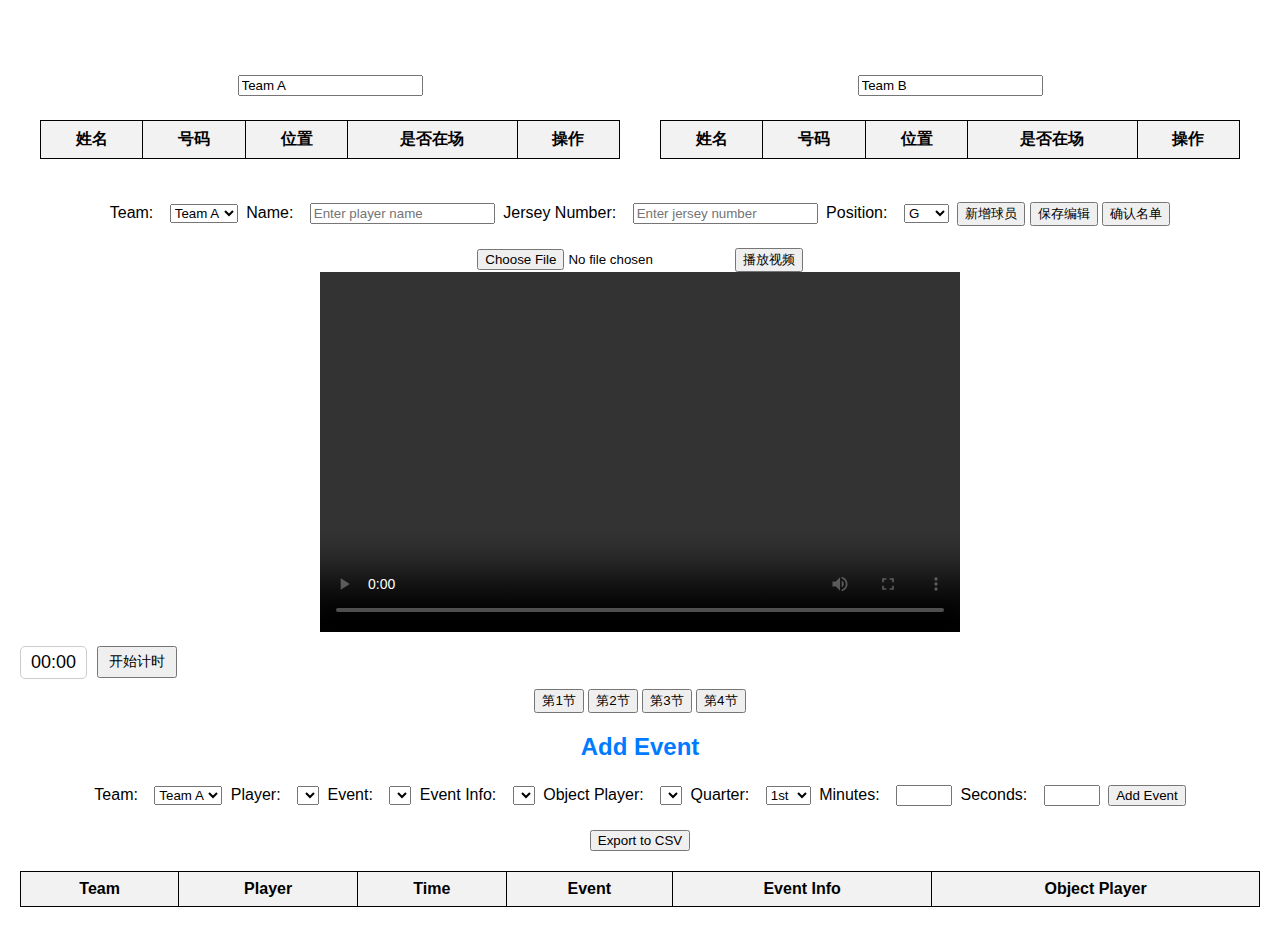
<file: index.html>
<!DOCTYPE html>
<html lang="en">

<head>
  <meta charset="UTF-8">
  <meta name="viewport" content="width=device-width, initial-scale=1.0">
  <title>Basketball Stats</title>
  <link rel="stylesheet" href="styles.css">
</head>

<body>
    <div class="team-container">
      <div class="team-section">
        <h1>
          <input type="text" id="teamNameInputA" value="Team A" />
        </h1>
        <table id="teamATable">
          <tr>
            <th>姓名</th>
            <th>号码</th>
            <th>位置</th>
            <th>是否在场</th>
            <th>操作</th>
          </tr>
        </table>
      </div>

      <div class="team-section">
        <h1>
          <input type="text" id="teamNameInputB" value="Team B" />
        </h1>
        <table id="teamBTable">
          <tr>
            <th>姓名</th>
            <th>号码</th>
            <th>位置</th>
            <th>是否在场</th>
            <th>操作</th>
          </tr>
        </table>
      </div>
  </div>

  <div class="add-player-section">
    <label for="teamName">Team:</label>
    <select id="teamName", class="event-team-dropdown">
      <option value="Team A">Team A</option>
      <option value="Team B">Team B</option>
    </select>
    <label for="playerName">Name:</label>
    <input type="text" id="playerName" placeholder="Enter player name">
    <label for="playerJersey">Jersey Number:</label>
    <input type="number" id="playerJersey" placeholder="Enter jersey number">
    <label for="playerPosition">Position:</label>
        <select id="playerPosition">
          <option value="G">G</option>
          <option value="F">F</option>
          <option value="C">C</option>
          <option value="G/F">G/F</option>
          <option value="F/C">F/C</option>
        </select>
    <button type="button" id="addPlayerButton" onclick="addPlayer(event)">新增球员</button>
    <button id="saveEditButton" onclick="saveEdit(event)">保存编辑</button>
    <button onclick="confirmStartingLineup()">确认名单</button>
  </div>
  
  <div class="video-select">
  <input type="file" id="videoFileInput" accept="video/*" onchange="onInputFileChange()">
  <button onclick="playSelectedVideo()">播放视频</button>
</div>

<!-- 添加视频播放器 -->
<div class="video-player">
  <video id="videoPlayer" controls>
    <!-- Video source will be dynamically added after selecting the video file -->
  </video>
</div>

<div class="quarter-selection">
  <div class="timer">
    <span id="currentQuarterTime">00:00</span>
    <button onclick="startTimer()">开始计时</button>
  </div>
  
  
  
</div>
  <button onclick="selectQuarter(1)">第1节</button>
  <button onclick="selectQuarter(2)">第2节</button>
  <button onclick="selectQuarter(3)">第3节</button>
  <button onclick="selectQuarter(4)">第4节</button>
</div>

<!-- 添加计时器显示区域 -->


  <div class="event-section">
    <h2>Add Event</h2>
    <label for="team">Team:</label>
    <select id="team", class="event-team-dropdown">
      <option value="Team A">Team A</option>
      <option value="Team B">Team B</option>
    </select>
    <label for="player">Player:</label>
    <select id="player">
      <!-- Players will be added here dynamically -->
    </select>
    <label for="event">Event:</label>
    <select id="event">
      <!-- Event types will be added here dynamically -->
    </select>
    <label for="eventInfo">Event Info:</label>
    <select id="eventInfo">
      <!-- Event information will be added here dynamically based on selected event type -->
    </select>
    <label for="objectPlayer">Object Player:</label>
    <select id="objectPlayer">
      <!-- Object players will be added here dynamically based on selected event type -->
    </select>
    <label for="quarter">Quarter:</label>
    <select id="quarter" required>
      <option value="1">1st</option>
      <option value="2">2nd</option>
      <option value="3">3rd</option>
      <option value="4">4th</option>
    </select>
    <label for="minutes">Minutes:</label>
    <input type="number" id="minutes" min="0" max="30" required>
    <label for="seconds">Seconds:</label>
    <input type="number" id="seconds" min="0" max="60" required>
    <button onclick="addEvent()">Add Event</button>
  </div>

  <div class="save-section">
    <button onclick="exportToCSV()">Export to CSV</button>
  </div>

  <table id="eventTable">
    <tr>
      <th>Team</th>
      <th>Player</th>
      <th>Time</th>
      <th>Event</th>
      <th>Event Info</th>
      <th>Object Player</th>
    </tr>
  </table>

  <script src="script.js"></script>
</body>

</html>
</file>
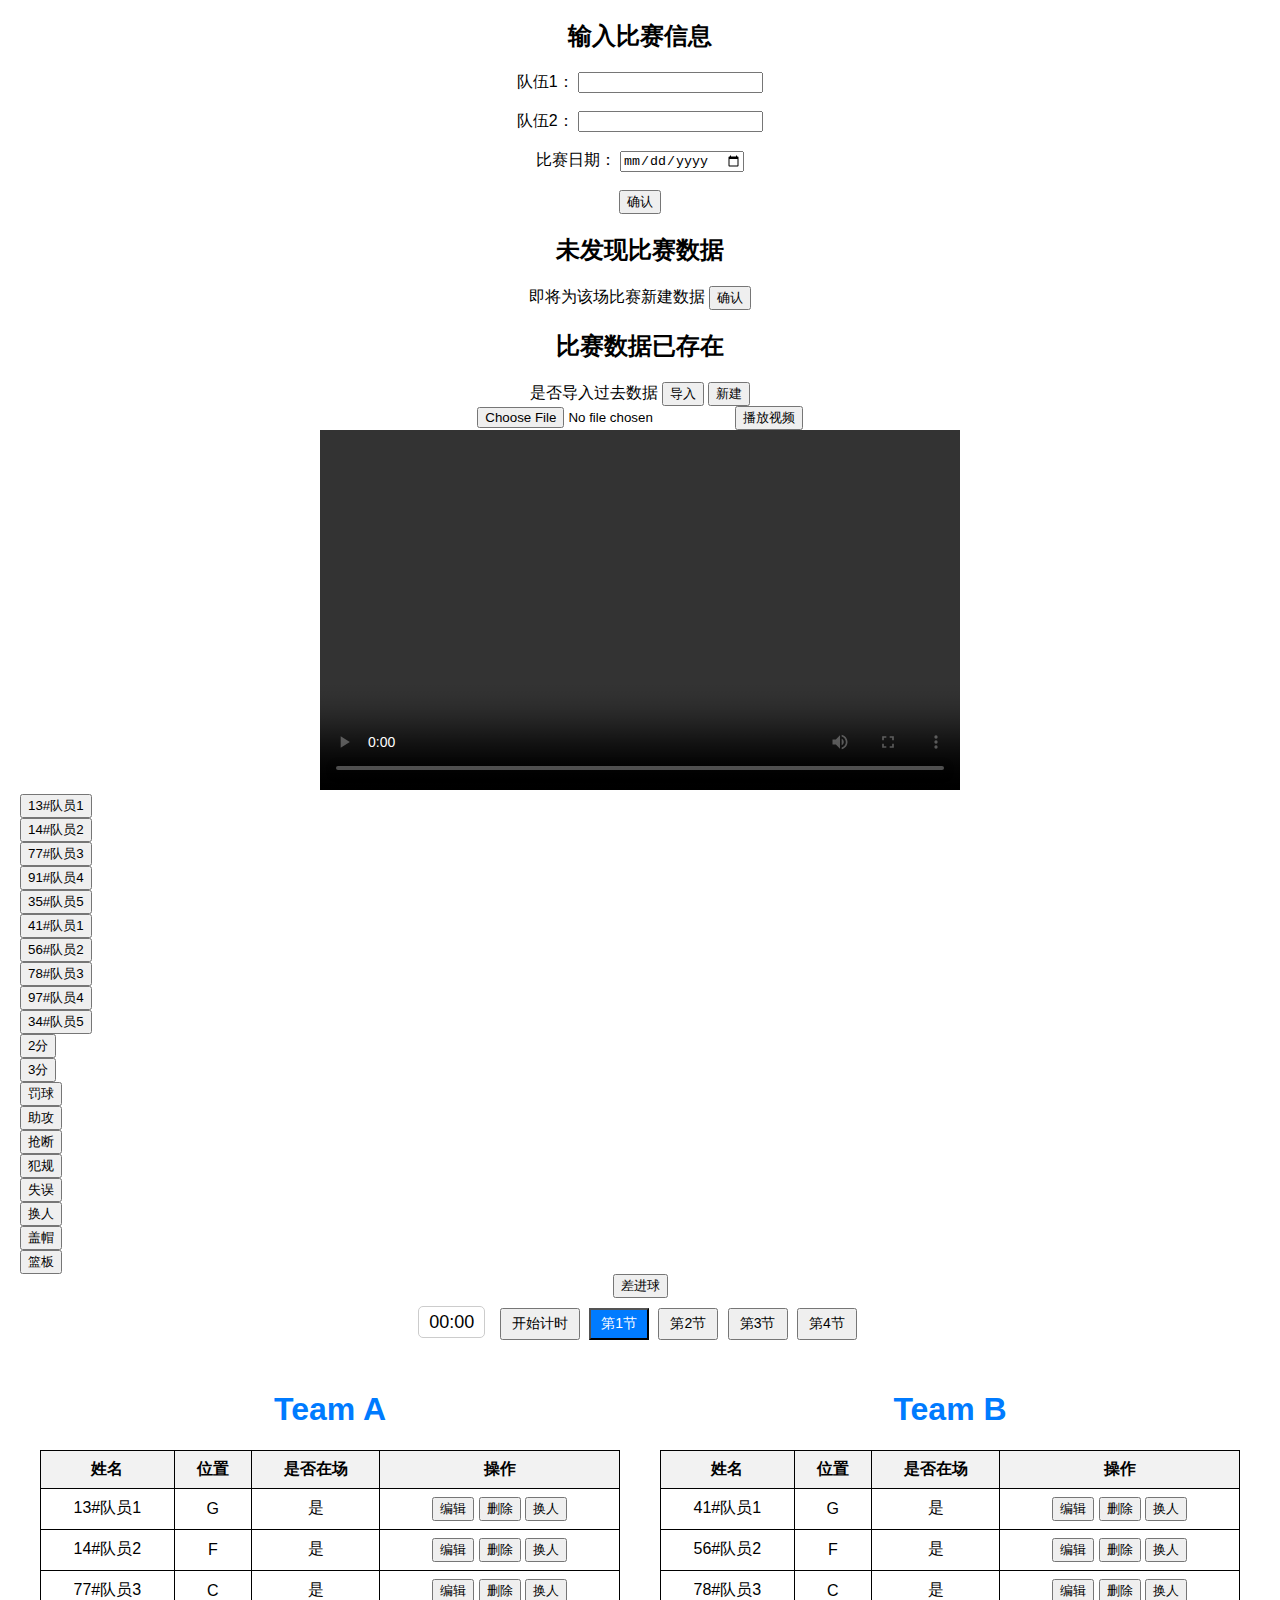
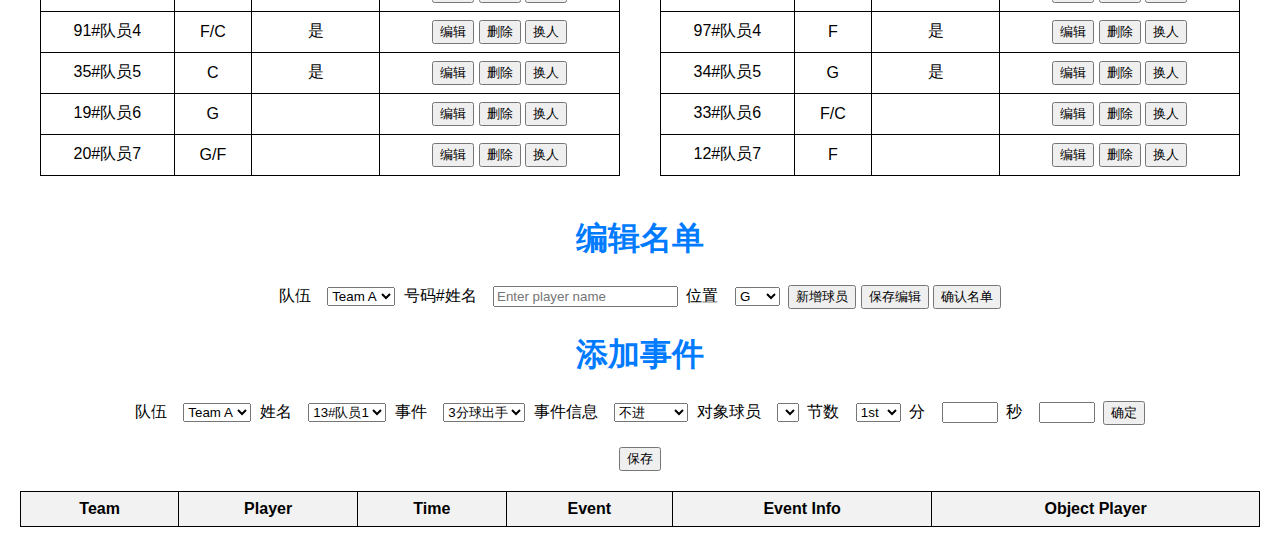
<file: 数据记录系统.html>
<!DOCTYPE html>
<html lang="en">

<head>
  <meta charset="UTF-8">
  <meta name="viewport" content="width=device-width, initial-scale=1.0">
  <title>Basketball Stats</title>
  <link rel="stylesheet" href="styles.css">
</head>

<body>
    
<div class="overlay" id="overlay1">
        <div class="modal">
            <h2>输入比赛信息</h2>
            <label for="team1">队伍1：</label>
            <input type="text" id="team1" required><br><br>
            <label for="team2">队伍2：</label>
            <input type="text" id="team2" required><br><br>
            <label for="matchDate">比赛日期：</label>
            <input type="date" id="matchDate" required><br><br>
            <button onclick="gameInfo()">确认</button>
        </div>
</div>

<div class="overlay" id="overlay2">
        <div class="modal">
            <h2>未发现比赛数据</h2>
            <label for="matchDate">即将为该场比赛新建数据</label>
            <button onclick="newGame()">确认</button>
        </div>
</div>

<div class="overlay" id="overlay3">
        <div class="modal">
            <h2>比赛数据已存在</h2>
            <label for="matchDate">是否导入过去数据</label>
            <button onclick="loadGame()">导入</button>
            <button onclick="newGame()">新建</button>
        </div>
</div>
    
<div class="video-select">
  <input type="file" id="videoFileInput" accept="*" onchange="onInputFileChange()">
  <button onclick="playSelectedVideo()">播放视频</button>
</div>

<!-- 添加视频播放器 -->
<div class="video-player">
  <video id="videoPlayer" controls>
    <!-- Video source will be dynamically added after selecting the video file -->
  </video>
</div>


<div class="button-container">
    <!-- Buttons will be dynamically added here -->
  <div class="left-button-container">
    <button id="leftButton1" class="centered-button" data-letter="Q" onclick="centeredButtonClicked(this.id)">队员1</button>
    <button id="leftButton2" class="centered-button" data-letter="W" onclick="centeredButtonClicked(this.id)">队员2</button>
    <button id="leftButton3" class="centered-button" data-letter="A" onclick="centeredButtonClicked(this.id)">队员3</button>
    <button id="leftButton4" class="centered-button" data-letter="S" onclick="centeredButtonClicked(this.id)">队员4</button>
    <button id="leftButton5" class="centered-button" data-letter="D" onclick="centeredButtonClicked(this.id)">队员5</button>
    <button id="leftButton6" class="centered-button" data-letter="1" onclick="centeredButtonClicked(this.id)">队员11</button>
    <button id="leftButton7" class="centered-button" data-letter="2" onclick="centeredButtonClicked(this.id)">队员12</button>
    <button id="leftButton8" class="centered-button" data-letter="3" onclick="centeredButtonClicked(this.id)">队员12</button>
    <button id="leftButton9" class="centered-button" data-letter="4" onclick="centeredButtonClicked(this.id)">队员12</button>
    <button id="leftButton10" class="centered-button" data-letter="5" onclick="centeredButtonClicked(this.id)">队员12</button>
    <button id="leftButton11" class="centered-button" data-letter="6" onclick="centeredButtonClicked(this.id)">队员12</button>
    <button id="leftButton12" class="centered-button" data-letter="7" onclick="centeredButtonClicked(this.id)">队员12</button>
  </div>
    
  <div class="right-button-container">
    <button id="rightButton1" class="centered-button" data-letter="I" onclick="centeredButtonClicked(this.id)">队员6</button>
    <button id="rightButton2" class="centered-button" data-letter="O" onclick="centeredButtonClicked(this.id)">队员7</button>
    <button id="rightButton3" class="centered-button" data-letter="J" onclick="centeredButtonClicked(this.id)">队员8</button>
    <button id="rightButton4" class="centered-button" data-letter="K" onclick="centeredButtonClicked(this.id)">队员9</button>
    <button id="rightButton5" class="centered-button" data-letter="L" onclick="centeredButtonClicked(this.id)">队员10</button>
    <button id="rightButton6" class="centered-button" data-letter="1" onclick="centeredButtonClicked(this.id)">队员10</button>
    <button id="rightButton7" class="centered-button" data-letter="2" onclick="centeredButtonClicked(this.id)">队员10</button>
    <button id="rightButton8" class="centered-button" data-letter="3" onclick="centeredButtonClicked(this.id)">队员10</button>
    <button id="rightButton9" class="centered-button" data-letter="4" onclick="centeredButtonClicked(this.id)">队员10</button>
    <button id="rightButton10" class="centered-button" data-letter="5" onclic="centeredButtonClicked(this.id)">队员10</button>
    <button id="rightButton11" class="centered-button" data-letter="6" onclic="centeredButtonClicked(this.id)">队员10</button>
    <button id="rightButton12" class="centered-button" data-letter="7" onclic="centeredButtonClicked(this.id)">队员10</button>
  </div>
    
  <div class="center-button-container">
    <button id="centeredButton1" class="centered-button" data-letter="1" onclick="centeredButtonClicked(this.id)">2分</button>
    <button id="centeredButton2" class="centered-button" data-letter="2" onclick="centeredButtonClicked(this.id)">3分</button>
    <button id="centeredButton3" class="centered-button" data-letter="3" onclick="centeredButtonClicked(this.id)">罚球</button>
    <button id="centeredButton4" class="centered-button" data-letter="4" onclick="centeredButtonClicked(this.id)">助攻</button>
    <button id="centeredButton5" class="centered-button" data-letter="5" onclick="centeredButtonClicked(this.id)">抢断</button>
    <button id="centeredButton6" class="centered-button" data-letter="6" onclick="centeredButtonClicked(this.id)">犯规</button>
    <button id="centeredButton7" class="centered-button" data-letter="7" onclick="centeredButtonClicked(this.id)">失误</button>
    <button id="centeredButton8" class="centered-button" data-letter="8" onclick="centeredButtonClicked(this.id)">换人</button>
    <button id="centeredButton9" class="centered-button" data-letter="9" onclick="centeredButtonClicked(this.id)">盖帽</button>
    <button id="centeredButton10" class="centered-button" data-letter="0" onclick="centeredButtonClicked(this.id)">篮板</button>
    </div>
    <div class="info-button-container">
    <button id="infoButton1" class="centered-button" onclick="centeredButtonClicked(this.id)">普通犯规未犯满</button>
    <button id="infoButton2" class="centered-button" onclick="centeredButtonClicked(this.id)">普通犯规犯满</button>
    <button id="infoButton3" class="centered-button" onclick="centeredButtonClicked(this.id)">投篮犯规</button>
    <button id="infoButton4" class="centered-button" onclick="centeredButtonClicked(this.id)">进攻犯规</button>
    <button id="infoButton5" class="centered-button" onclick="centeredButtonClicked(this.id)">技术犯规</button>
    <button id="infoButton6" class="centered-button" onclick="centeredButtonClicked(this.id)">违体犯规进攻</button>
    <button id="infoButton7" class="centered-button" onclick="centeredButtonClicked(this.id)">违体犯规防守</button>
  </div>
  <div class="highlight-button-container">
    <button id="highlightButton1" class="centered-button" onclick="centeredButtonClicked(this.id)">差进球</button>
  </div>
</div>

<div class="quarter-selection">
  <div class="timer" style="display: inline-block;"  >
    <span id="currentQuarterTime">00:00</span>
    <button onclick="startTimer()">开始计时</button>
  </div>
  <button onclick="selectQuarter(1)" style="display: inline-block;">第1节</button>
  <button onclick="selectQuarter(2)" style="display: inline-block;">第2节</button>
  <button onclick="selectQuarter(3)" style="display: inline-block;">第3节</button>
  <button onclick="selectQuarter(4)" style="display: inline-block;">第4节</button>
</div>    
    
    <div class="team-container">
      <div class="team-section">
        <h1>
          <label id="teamAName" for="teamAName">Team A</label><br>
        </h1>
        <table id="teamATable">
          <tr>
            <th>姓名</th>
            <th>位置</th>
            <th>是否在场</th>
            <th>操作</th>
          </tr>
        </table>
      </div>

      <div class="team-section">
        <h1>
          <label id="teamBName" for="teamBName">Team B</label><br>
        </h1>
        <table id="teamBTable">
          <tr>
            <th>姓名</th>
            <th>位置</th>
            <th>是否在场</th>
            <th>操作</th>
          </tr>
        </table>
      </div>
  </div>

  <div class="add-player-section">
    <h1>编辑名单</h1>
    <label for="teamName">队伍</label>
    <select id="teamName", class="event-team-dropdown">
      <option value="Team A">Team A</option>
      <option value="Team B">Team B</option>
    </select>
    <label for="playerName">号码#姓名</label>
    <input type="text" id="playerName" placeholder="Enter player name">
    <label for="playerPosition">位置</label>
        <select id="playerPosition">
          <option value="G">G</option>
          <option value="F">F</option>
          <option value="C">C</option>
          <option value="G/F">G/F</option>
          <option value="F/C">F/C</option>
        </select>
    <button type="button" id="addPlayerButton" onclick="addPlayer(event)">新增球员</button>
    <button id="saveEditButton" onclick="saveEdit(event)">保存编辑</button>
    <button onclick="confirmStartingLineup()">确认名单</button>
  </div>
  

<!-- 添加计时器显示区域 -->


  <div class="event-section">
    <h1>添加事件</h1>
    <label for="team">队伍</label>
    <select id="team", class="event-team-dropdown">
      <option value="Team A">Team A</option>
      <option value="Team B">Team B</option>
    </select>
    <label for="player">姓名</label>
    <select id="player">
      <!-- Players will be added here dynamically -->
    </select>
    <label for="event">事件</label>
    <select id="event">
      <!-- Event types will be added here dynamically -->
    </select>
    <label for="eventInfo">事件信息</label>
    <select id="eventInfo">
      <!-- Event information will be added here dynamically based on selected event type -->
    </select>
    <label for="objectPlayer">对象球员</label>
    <select id="objectPlayer">
      <!-- Object players will be added here dynamically based on selected event type -->
    </select>
    <label for="quarter">节数</label>
    <select id="quarter" required>
      <option value="1">1st</option>
      <option value="2">2nd</option>
      <option value="3">3rd</option>
      <option value="4">4th</option>
    </select>
    <label for="minutes">分</label>
    <input type="number" id="minutes" min="0" max="30" required>
    <label for="seconds">秒</label>
    <input type="number" id="seconds" min="0" max="60" required>
    <button onclick="addEvent()">确定</button>
  </div>

  <div class="save-section">
    <button onclick="exportToCSV()">保存</button>
  </div>

  <table id="eventTable">
    <tr>
      <th>Team</th>
      <th>Player</th>
      <th>Time</th>
      <th>Event</th>
      <th>Event Info</th>
      <th>Object Player</th>
    </tr>
  </table>

  <script src="script.js"></script>
</body>

</html>
</file>
<file: styles.css>
body {
  font-family: Arial, sans-serif;
  text-align: center;
  margin: 20px;
}

.container {
  max-width: 800px;
  margin: 0 auto;
}

h1 {
  color: #007bff;
}

.team-container {
  display: flex;
  justify-content: space-between;
}

.team {
  width: 48%;
}

.team-section {
  width: 48%; /* Adjust the width as needed */
  margin: 20px;
}

.team-section h2 {
  color: #007bff;
}

table {
  border-collapse: collapse;
  width: 100%;
}

table, th, td {
  border: 1px solid black;
}

th, td {
  padding: 8px;
}

th {
  background-color: #f2f2f2;
}

.add-player-section {
  margin: 20px;
}

.add-player-section h2 {
  color: #007bff;
}

.add-player-section label {
  margin-right: 8px;
}

.add-player-section input, select {
  margin: 4px;
}

.event-section {
  margin: 20px;
}

.event-section h2 {
  color: #007bff;
}

.event-section label {
  margin-right: 8px;
}

.event-section input, select {
  margin: 4px;
}

.event-table {
  margin: 20px;
}

.event-table h2 {
  color: #007bff;
}

.event-table table {
  border-collapse: collapse;
  width: 100%;
  margin-top: 10px;
}

.event-table table, th, td {
  border: 1px solid black;
}

th, td {
  padding: 8px;
}

th {
  background-color: #f2f2f2;
}

.save-section {
  margin: 20px;
}

.quarter-selection {
  margin: 10px 0;
}

.quarter-selection button {
  margin-right: 5px;
  padding: 5px 10px;
  font-size: 14px;
}

.quarter-selection button.active {
  background-color: #007bff;
  color: #fff;
}

.timer-section {
  margin-top: 20px;
}

.timer {
  display: flex;
  align-items: center;
}

.timer h2 {
  margin-right: 10px;
}

.timer span {
  padding: 5px 10px;
  border: 1px solid #ccc;
  border-radius: 5px;
  font-size: 18px;
}

.timer button {
  margin-left: 10px;
  padding: 5px 10px;
  font-size: 14px;
}

#videoPlayer {
  width: 640px; /* 设置播放器的宽度 */
  height: 360px; /* 设置播放器的高度 */
}
</file>
